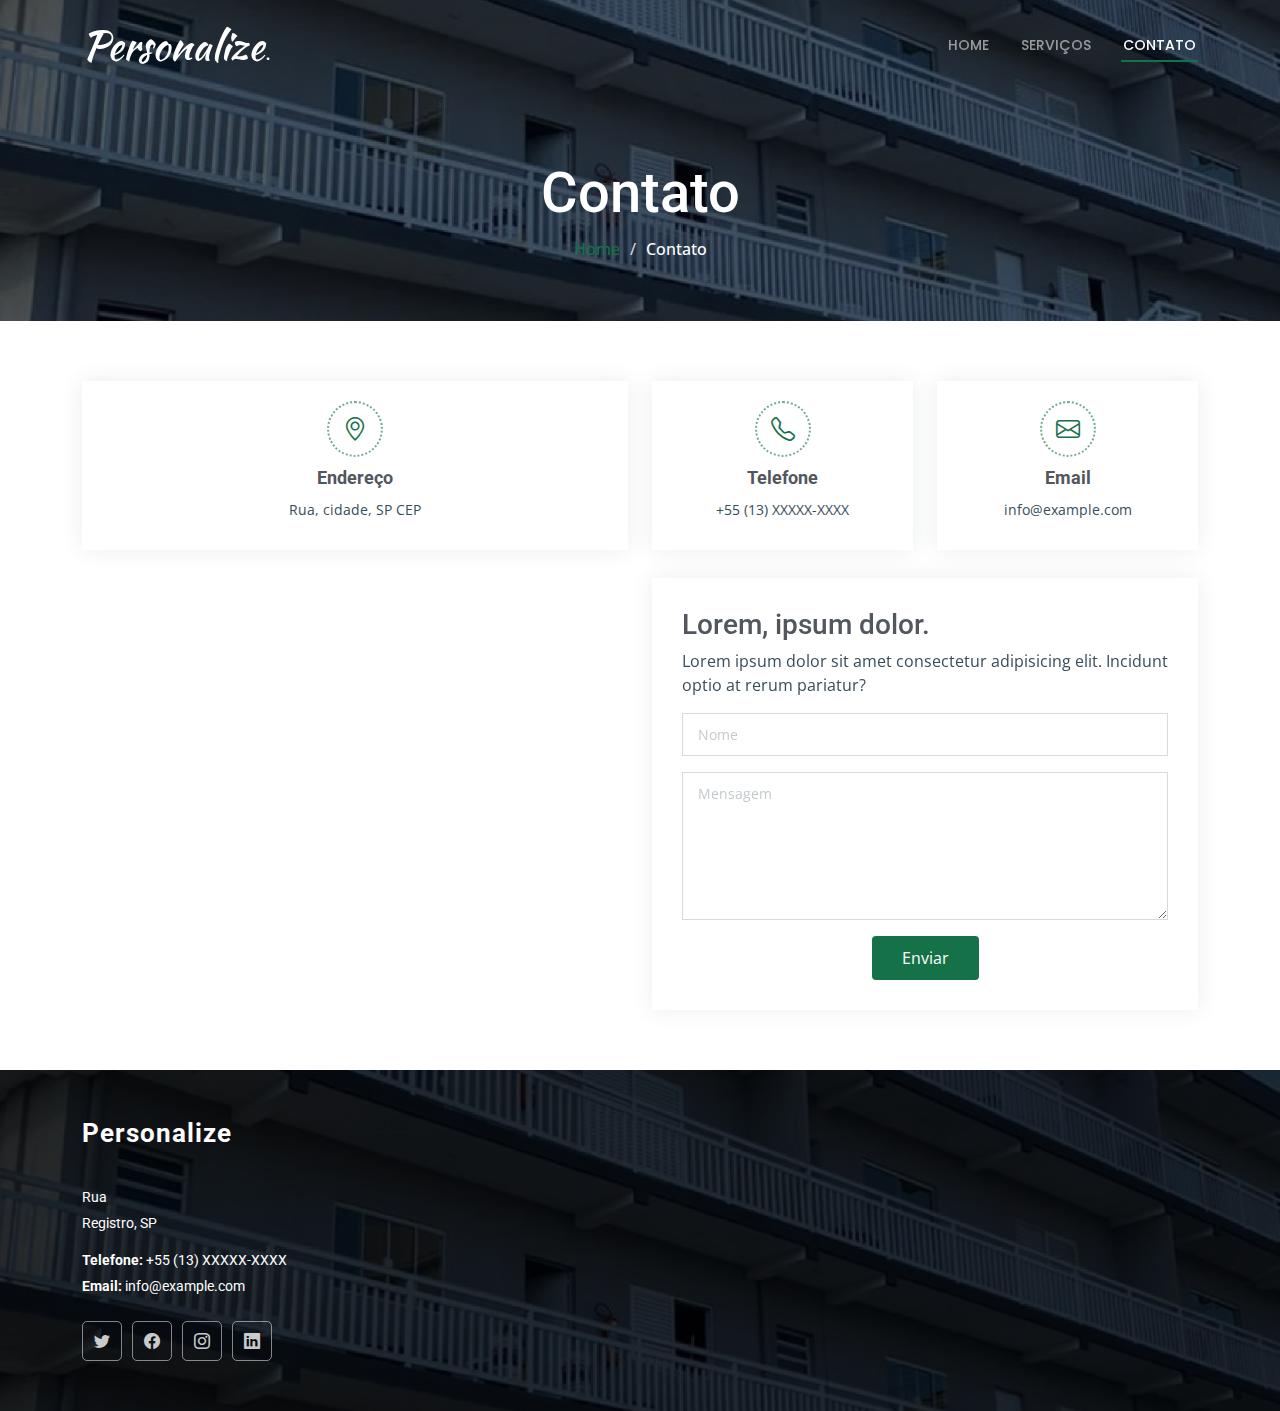
<file: contact.html>
<!DOCTYPE html>
<html lang="en">

<head>
  <meta charset="utf-8">
  <meta content="width=device-width, initial-scale=1.0" name="viewport">
  <title>Contact - UpConstruction Bootstrap Template</title>
  <meta content="" name="description">
  <meta content="" name="keywords">

  <!-- Favicons -->
  <link href="assets/img/favicon.png" rel="icon">
  <link href="assets/img/apple-touch-icon.png" rel="apple-touch-icon">

  <!-- Fonts -->
  <link href="https://fonts.googleapis.com" rel="preconnect">
  <link href="https://fonts.gstatic.com" rel="preconnect" crossorigin>
  <link href="https://fonts.googleapis.com/css2?family=Roboto:ital,wght@0,100;0,300;0,400;0,500;0,700;0,900;1,100;1,300;1,400;1,500;1,700;1,900&family=Open+Sans:ital,wght@0,300;0,400;0,500;0,600;0,700;0,800;1,300;1,400;1,500;1,600;1,700;1,800&family=Poppins:ital,wght@0,100;0,200;0,300;0,400;0,500;0,600;0,700;0,800;0,900;1,100;1,200;1,300;1,400;1,500;1,600;1,700;1,800&display=swap" rel="stylesheet">

  <!-- Vendor CSS Files -->
  <link href="assets/vendor/bootstrap/css/bootstrap.min.css" rel="stylesheet">
  <link href="assets/vendor/bootstrap-icons/bootstrap-icons.css" rel="stylesheet">
  <link href="assets/vendor/aos/aos.css" rel="stylesheet">
  <link href="assets/vendor/fontawesome-free/css/all.min.css" rel="stylesheet">
  <link href="assets/vendor/glightbox/css/glightbox.min.css" rel="stylesheet">
  <link href="assets/vendor/swiper/swiper-bundle.min.css" rel="stylesheet">

  <!-- Main CSS File -->
  <link href="assets/css/main.css" rel="stylesheet">

  <!-- =======================================================
  * Template Name: UpConstruction
  * Template URL: https://bootstrapmade.com/upconstruction-bootstrap-construction-website-template/
  * Updated: May 10 2024 with Bootstrap v5.3.3
  * Author: BootstrapMade.com
  * License: https://bootstrapmade.com/license/
  ======================================================== -->
</head>

<body class="contact-page">

  <header id="header" class="header d-flex align-items-center fixed-top">
    <div class="container-fluid container-xl position-relative d-flex align-items-center justify-content-between">

      <a href="index.html" class="logo d-flex align-items-center">
        
        <h1 class="sitename" style="font-family: 'Kaushan Script', cursive;font-weight: 400;
        font-style: normal;font-size: 40px;">Personalize<span>.</span></h1> 
      </a>

      <nav id="navmenu" class="navmenu">
        <ul>
          <li><a href="index.html" >Home</a></li>
          <li><a href="projects.html">Serviços</a></li>
         
          <li><a href="contact.html" class="active">Contato</a></li>
        </ul>
        <i class="mobile-nav-toggle d-xl-none bi bi-list"></i>
      </nav>

    </div>
  </header>

  <main class="main">

    <!-- Page Title -->
    <div class="page-title" data-aos="fade" style="background-image: url(assets/img/ft1.png);">
      <div class="container position-relative">
        <h1>Contato</h1>
        <nav class="breadcrumbs">
          <ol>
            <li><a href="index.html">Home</a></li>
            <li class="current">Contato</li>
          </ol>
        </nav>
      </div>
    </div><!-- End Page Title -->

    <!-- Contact Section -->
    <section id="contact" class="contact section">

      <div class="container" data-aos="fade-up" data-aos-delay="100">

        <div class="row gy-4">

          <div class="col-lg-6">
            <div class="info-item d-flex flex-column justify-content-center align-items-center" data-aos="fade-up" data-aos-delay="200">
              <i class="bi bi-geo-alt"></i>
              <h3>Endereço</h3>
              <p> Rua, cidade, SP CEP</p>
            </div>
          </div><!-- End Info Item -->

          <div class="col-lg-3 col-md-6">
            <div class="info-item d-flex flex-column justify-content-center align-items-center" data-aos="fade-up" data-aos-delay="300">
              <i class="bi bi-telephone"></i>
              <h3>Telefone</h3>
              <p>+55 (13) XXXXX-XXXX</p>
            </div>
          </div><!-- End Info Item -->

          <div class="col-lg-3 col-md-6">
            <div class="info-item d-flex flex-column justify-content-center align-items-center" data-aos="fade-up" data-aos-delay="400">
              <i class="bi bi-envelope"></i>
              <h3>Email</h3>
              <p>info@example.com</p>
            </div>
          </div><!-- End Info Item -->

        </div>

        <div class="row gy-4 mt-1">
          <div class="col-lg-6" data-aos="fade-up" data-aos-delay="300">
            <iframe src="https://www.google.com/maps/embed?pb=!1m14!1m8!1m3!1d48389.78314118045!2d-74.006138!3d40.710059!3m2!1i1024!2i768!4f13.1!3m3!1m2!1s0x89c25a22a3bda30d%3A0xb89d1fe6bc499443!2sDowntown%20Conference%20Center!5e0!3m2!1sen!2sus!4v1676961268712!5m2!1sen!2sus" frameborder="0" style="border:0; width: 100%; height: 400px;" allowfullscreen="" loading="lazy" referrerpolicy="no-referrer-when-downgrade"></iframe>
          </div><!-- End Google Maps -->

          <div class="col-lg-6">
            <form id="contact-form" action=""  class="php-email-form">
              <h3>Lorem, ipsum dolor.</h3>
              <p>Lorem ipsum dolor sit amet consectetur adipisicing elit. Incidunt optio at rerum pariatur?</p>
              <div class="row gy-3">
                <div class="col-md-12">
                  <input type="text" name="name" id="name" class="form-control" placeholder="Nome" required>
                </div>
          
                <div class="col-md-12">
                  <textarea class="form-control" name="message" id="message" rows="6" placeholder="Mensagem" required></textarea>
                </div>
          
                <div class="col-md-12 text-center">
                  <button type="submit" onclick="sendMessage()">Enviar</button>
                </div>
              </div>
            </form>
          
            <script>
              function sendMessage() {
                var name = document.getElementById("name").value;
                var message = document.getElementById("message").value;
                var encodedMessage = encodeURIComponent("Nome: " + name + "\nMensagem: " + message);
                var whatsappLink = "https://api.whatsapp.com/send?phone=13981109635&text=" + encodedMessage;
                window.location.href = whatsappLink;
              }
            </script>
          
          </div><!-- End Contact Form -->

        </div>

      </div>

    </section><!-- /Contact Section -->

  </main>

  <footer id="footer" class="footer">

    <div class="container footer-top">
      <div class="row gy-4">
        <div class="col-lg-4 col-md-6 footer-about">
          <a href="index.html" class="logo d-flex align-items-center">
            <span class="sitename">Personalize</span>
          </a>
          <div class="footer-contact pt-3">
            <p>Rua</p>
            <p>Registro, SP </p>
            <p class="mt-3"><strong>Telefone:</strong> <span>+55 (13) XXXXX-XXXX</span></p>
            <p><strong>Email:</strong> <span>info@example.com</span></p>
          </div>
          <div class="social-links d-flex mt-4">
            <a href=""><i class="bi bi-twitter"></i></a>
            <a href=""><i class="bi bi-facebook"></i></a>
            <a href=""><i class="bi bi-instagram"></i></a>
            <a href=""><i class="bi bi-linkedin"></i></a>
          </div>
        </div>
      </div>
    </div>

  </footer>

  <!-- Scroll Top -->
  <a href="#" id="scroll-top" class="scroll-top d-flex align-items-center justify-content-center"><i class="bi bi-arrow-up-short"></i></a>

  <!-- Preloader -->
  <div id="preloader"></div>

  <!-- Vendor JS Files -->
  <script src="assets/vendor/bootstrap/js/bootstrap.bundle.min.js"></script>
  <script src="assets/vendor/php-email-form/validate.js"></script>
  <script src="assets/vendor/aos/aos.js"></script>
  <script src="assets/vendor/glightbox/js/glightbox.min.js"></script>
  <script src="assets/vendor/imagesloaded/imagesloaded.pkgd.min.js"></script>
  <script src="assets/vendor/isotope-layout/isotope.pkgd.min.js"></script>
  <script src="assets/vendor/swiper/swiper-bundle.min.js"></script>
  <script src="assets/vendor/purecounter/purecounter_vanilla.js"></script>

  <!-- Main JS File -->
  <script src="assets/js/main.js"></script>

</body>

</html>
</file>
<file: assets/css/main.css>
@import url('https://fonts.googleapis.com/css2?family=Kaushan+Script&display=swap');
:root {
  --default-font: "Open Sans", system-ui, -apple-system, "Segoe UI", Roboto, "Helvetica Neue", Arial, "Noto Sans", "Liberation Sans", sans-serif, "Apple Color Emoji", "Segoe UI Emoji", "Segoe UI Symbol", "Noto Color Emoji";
  --heading-font: "Roboto", sans-serif;
  --nav-font: "Poppins", sans-serif;
}

/* Global Colors */
:root {
  /* Background Color - This color is applied to the background of the entire website as well as individual sections. */
  --background-color: #ffffff;

  /* Default Color - This is the default color used for the majority of the text content. */
  --default-color: #364d59;

  /* Heading Color - This color is used for titles, headings and secondary elements. */
  --heading-color: #52565e;

  /* Accent Color - This is the main accent color that represents your brand on the website. It's used for buttons, links, and other elements that need to stand out. */
  --accent-color: #157148;

  /* Contrast Color - This is a color used for text when the background color is one of the heading, accent, or default colors. Its purpose is to ensure proper contrast and readability when placed over these more dominant colors. */
  --contrast-color: #ffffff;
}

/* Nav Menu Colors */
:root {
  /* Nav Color - This is the default color of the main navmenu links. */
  --nav-color: rgba(255, 255, 255, 0.55);

  /* Nav Hover Color - This color is applied to main navmenu links when they are hovered over. */
  --nav-hover-color: #ffffff;

  /* Nav Dropdown Background Color - This color is used as the background for dropdown boxes that appear when hovering over primary navigation items. */
  --nav-dropdown-background-color: #ffffff;

  /* Nav Dropdown Color - This color is used for navigation links of the dropdown items in the navigation menu. */
  --nav-dropdown-color: #212529;

  /* Nav Dropdown Hover Color - Similar to --nav-hover-color, this color is applied to dropdown navigation links when they are hovered over. */
  --nav-dropdown-hover-color: #157148;
}

/* Smooth scroll */
:root {
  scroll-behavior: smooth;
}

/*--------------------------------------------------------------
# General
--------------------------------------------------------------*/
body {
  color: var(--default-color);
  background-color: var(--background-color);
  font-family: var(--default-font);
}

a {
  color: var(--accent-color);
  text-decoration: none;
  transition: 0.3s;
}

a:hover {
  color: color-mix(in srgb, var(--accent-color), transparent 25%);
  text-decoration: none;
}

h1,
h2,
h3,
h4,
h5,
h6 {
  color: var(--heading-color);
  font-family: var(--heading-font);
}

/*--------------------------------------------------------------
# Global Header
--------------------------------------------------------------*/
.header {
  --background-color: rgba(255, 255, 255, 0);
  --default-color: #ffffff;
  --heading-color: #ffffff;
  color: var(--default-color);
  background-color: var(--background-color);
  padding: 20px 0;
  transition: all 0.5s;
  z-index: 997;
}

.header .logo img {
  max-height: 32px;
  margin-right: 8px;
}

.header .logo h1 {
  font-size: 24px;
  margin: 0;
  font-weight: 700;
  color: var(--heading-color);
}

.header .logo .sitename span {
  font-size: 24px;
  padding-left: 1px;
  font-family: var(--heading-font);
  color: var(--color-primary);
}

.scrolled .header {
  box-shadow: 0px 0 18px rgba(0, 0, 0, 0.1);
}

/* Global Header on Scroll
------------------------------*/
.scrolled .header {
  --background-color: rgba(255, 255, 255, 0.95);
  --heading-color: #3c3c3c;
  --nav-color: #3c3c3c;
  --nav-hover-color: #3c3c3c;
}

/*--------------------------------------------------------------
# Navigation Menu
--------------------------------------------------------------*/
/* Desktop Navigation */
@media (min-width: 1200px) {
  .navmenu {
    padding: 0;
  }

  .navmenu ul {
    margin: 0;
    padding: 0;
    display: flex;
    list-style: none;
    align-items: center;
  }

  .navmenu li {
    position: relative;
  }

  .navmenu>ul>li {
    white-space: nowrap;
    padding: 15px 14px;
  }

  .navmenu>ul>li:last-child {
    padding-right: 0;
  }

  .navmenu a,
  .navmenu a:focus {
    color: var(--nav-color);
    font-size: 14px;
    padding: 0 2px;
    font-family: var(--nav-font);
    font-weight: 500;
    display: flex;
    align-items: center;
    justify-content: space-between;
    white-space: nowrap;
    transition: 0.3s;
    position: relative;
    text-transform: uppercase;
  }

  .navmenu a i,
  .navmenu a:focus i {
    font-size: 12px;
    line-height: 0;
    margin-left: 5px;
    transition: 0.3s;
  }

  .navmenu>ul>li>a:before {
    content: "";
    position: absolute;
    height: 2px;
    bottom: -6px;
    left: 0;
    background-color: var(--accent-color);
    visibility: hidden;
    width: 0px;
    transition: all 0.3s ease-in-out 0s;
  }

  .navmenu a:hover:before,
  .navmenu li:hover>a:before,
  .navmenu .active:before {
    visibility: visible;
    width: 100%;
  }

  .navmenu li:hover>a,
  .navmenu .active,
  .navmenu .active:focus {
    color: var(--nav-hover-color);
  }

  .navmenu .dropdown ul {
    margin: 0;
    padding: 10px 0;
    background: var(--nav-dropdown-background-color);
    display: block;
    position: absolute;
    visibility: hidden;
    left: 14px;
    top: 130%;
    opacity: 0;
    transition: 0.3s;
    border-radius: 4px;
    z-index: 99;
    box-shadow: 0px 0px 30px rgba(0, 0, 0, 0.1);
  }

  .navmenu .dropdown ul li {
    min-width: 200px;
  }

  .navmenu .dropdown ul a {
    padding: 10px 20px;
    font-size: 15px;
    text-transform: none;
    font-weight: 400;
    color: var(--nav-dropdown-color);
  }

  .navmenu .dropdown ul a i {
    font-size: 12px;
  }

  .navmenu .dropdown ul a:hover,
  .navmenu .dropdown ul .active:hover,
  .navmenu .dropdown ul li:hover>a {
    color: var(--nav-dropdown-hover-color);
  }

  .navmenu .dropdown:hover>ul {
    opacity: 1;
    top: 100%;
    visibility: visible;
  }

  .navmenu .dropdown .dropdown ul {
    top: 0;
    left: -90%;
    visibility: hidden;
  }

  .navmenu .dropdown .dropdown:hover>ul {
    opacity: 1;
    top: 0;
    left: -100%;
    visibility: visible;
  }
}

/* Mobile Navigation */
@media (max-width: 1199px) {
  .mobile-nav-toggle {
    color: var(--nav-color);
    font-size: 28px;
    line-height: 0;
    margin-right: 10px;
    cursor: pointer;
    transition: color 0.3s;
  }

  .navmenu {
    padding: 0;
    z-index: 9997;
  }

  .navmenu ul {
    display: none;
    position: absolute;
    inset: 60px 20px 20px 20px;
    padding: 10px 0;
    margin: 0;
    border-radius: 6px;
    background-color: var(--nav-dropdown-background-color);
    border: 1px solid color-mix(in srgb, var(--default-color), transparent 90%);
    box-shadow: none;
    overflow-y: auto;
    transition: 0.3s;
    z-index: 9998;
  }

  .navmenu a,
  .navmenu a:focus {
    color: var(--nav-dropdown-color);
    padding: 10px 20px;
    font-family: var(--nav-font);
    font-size: 17px;
    font-weight: 500;
    display: flex;
    align-items: center;
    justify-content: space-between;
    white-space: nowrap;
    transition: 0.3s;
  }

  .navmenu a i,
  .navmenu a:focus i {
    font-size: 12px;
    line-height: 0;
    margin-left: 5px;
    width: 30px;
    height: 30px;
    display: flex;
    align-items: center;
    justify-content: center;
    border-radius: 50%;
    transition: 0.3s;
    background-color: color-mix(in srgb, var(--accent-color), transparent 90%);
  }

  .navmenu a i:hover,
  .navmenu a:focus i:hover {
    background-color: var(--accent-color);
    color: var(--contrast-color);
  }

  .navmenu a:hover,
  .navmenu .active,
  .navmenu .active:focus {
    color: var(--nav-dropdown-hover-color);
  }

  .navmenu .active i,
  .navmenu .active:focus i {
    background-color: var(--accent-color);
    color: var(--contrast-color);
    transform: rotate(180deg);
  }

  .navmenu .dropdown ul {
    position: static;
    display: none;
    z-index: 99;
    padding: 10px 0;
    margin: 10px 20px;
    background-color: var(--nav-dropdown-background-color);
    transition: all 0.5s ease-in-out;
  }

  .navmenu .dropdown ul ul {
    background-color: rgba(33, 37, 41, 0.1);
  }

  .navmenu .dropdown>.dropdown-active {
    display: block;
    background-color: rgba(33, 37, 41, 0.03);
  }

  .mobile-nav-active {
    overflow: hidden;
  }

  .mobile-nav-active .mobile-nav-toggle {
    color: #fff;
    position: absolute;
    font-size: 32px;
    top: 15px;
    right: 15px;
    margin-right: 0;
    z-index: 9999;
  }

  .mobile-nav-active .navmenu {
    position: fixed;
    overflow: hidden;
    inset: 0;
    background: rgba(33, 37, 41, 0.8);
    transition: 0.3s;
  }

  .mobile-nav-active .navmenu>ul {
    display: block;
  }
}

/*--------------------------------------------------------------
# Global Footer
--------------------------------------------------------------*/
.footer {
  --background-color: #000000;
  --heading-color: var(--contrast-color);
  --default-color: var(--contrast-color);
  color: var(--default-color);
  background-color: var(--background-color);
  background: url("../img/ft1.png") top center no-repeat;
  background-size: cover;
  font-size: 14px;
  padding-bottom: 50px;
  position: relative;
}

.footer .container {
  position: relative;
}

.footer:before {
  content: "";
  background: color-mix(in srgb, var(--background-color), transparent 20%);
  position: absolute;
  inset: 0;
}

.footer .footer-top {
  padding-top: 50px;
}

.footer .footer-about .logo {
  line-height: 1;
  margin-bottom: 25px;
}

.footer .footer-about .logo img {
  max-height: 40px;
  margin-right: 6px;
}

.footer .footer-about .logo span {
  color: var(--heading-color);
  font-family: var(--heading-font);
  font-size: 26px;
  font-weight: 700;
  letter-spacing: 1px;
}

.footer .footer-about p {
  font-size: 14px;
  font-family: var(--heading-font);
}

.footer .social-links a {
  display: flex;
  align-items: center;
  justify-content: center;
  width: 40px;
  height: 40px;
  border-radius: 5px;
  border: 1px solid color-mix(in srgb, var(--default-color), transparent 50%);
  font-size: 16px;
  color: color-mix(in srgb, var(--default-color), transparent 20%);
  margin-right: 10px;
  transition: 0.3s;
}

.footer .social-links a:hover {
  color: var(--accent-color);
  border-color: var(--accent-color);
}

.footer h4 {
  font-size: 16px;
  font-weight: bold;
  position: relative;
  padding-bottom: 12px;
}

.footer .footer-links {
  margin-bottom: 30px;
}

.footer .footer-links ul {
  list-style: none;
  padding: 0;
  margin: 0;
}

.footer .footer-links ul i {
  padding-right: 2px;
  font-size: 12px;
  line-height: 0;
}

.footer .footer-links ul li {
  padding: 10px 0;
  display: flex;
  align-items: center;
}

.footer .footer-links ul li:first-child {
  padding-top: 0;
}

.footer .footer-links ul a {
  color: color-mix(in srgb, var(--default-color), transparent 30%);
  display: inline-block;
  line-height: 1;
}

.footer .footer-links ul a:hover {
  color: var(--accent-color);
}

.footer .footer-contact p {
  margin-bottom: 5px;
}

.footer .copyright {
  padding-top: 25px;
  padding-bottom: 25px;
  border-top: 1px solid color-mix(in srgb, var(--default-color), transparent 90%);
}

.footer .copyright p {
  margin-bottom: 0;
}

.footer .credits {
  margin-top: 8px;
  font-size: 13px;
}

/*--------------------------------------------------------------
# Preloader
--------------------------------------------------------------*/
#preloader {
  position: fixed;
  inset: 0;
  z-index: 999999;
  overflow: hidden;
  background: var(--background-color);
  transition: all 0.6s ease-out;
}

#preloader:before {
  content: "";
  position: fixed;
  top: calc(50% - 30px);
  left: calc(50% - 30px);
  border: 6px solid #ffffff;
  border-color: var(--accent-color) transparent var(--accent-color) transparent;
  border-radius: 50%;
  width: 60px;
  height: 60px;
  animation: animate-preloader 1.5s linear infinite;
}

@keyframes animate-preloader {
  0% {
    transform: rotate(0deg);
  }

  100% {
    transform: rotate(360deg);
  }
}

/*--------------------------------------------------------------
# Scroll Top Button
--------------------------------------------------------------*/
.scroll-top {
  position: fixed;
  visibility: hidden;
  opacity: 0;
  right: 15px;
  bottom: 15px;
  z-index: 99999;
  background-color: var(--accent-color);
  width: 40px;
  height: 40px;
  border-radius: 4px;
  transition: all 0.4s;
}

.scroll-top i {
  font-size: 24px;
  color: var(--default-color);
  line-height: 0;
}

.scroll-top:hover {
  background-color: color-mix(in srgb, var(--accent-color), transparent 20%);
  color: var(--contrast-color);
}

.scroll-top.active {
  visibility: visible;
  opacity: 1;
}

/*--------------------------------------------------------------
# Disable aos animation delay on mobile devices
--------------------------------------------------------------*/
@media screen and (max-width: 768px) {
  [data-aos-delay] {
    transition-delay: 0 !important;
  }
}

/*--------------------------------------------------------------
# Global Page Titles & Breadcrumbs
--------------------------------------------------------------*/
.page-title {
  --background-color: #000000;
  --heading-color: var(--contrast-color);
  --default-color: var(--contrast-color);
  color: var(--default-color);
  background-color: var(--background-color);
  background-size: cover;
  background-position: center;
  background-repeat: no-repeat;
  padding: 160px 0 60px 0;
  text-align: center;
  position: relative;
}

.page-title:before {
  content: "";
  background-color: color-mix(in srgb, var(--background-color), transparent 40%);
  position: absolute;
  inset: 0;
}

.page-title h1 {
  font-size: 56px;
  font-weight: 500;
  margin-bottom: 10px;
}

.page-title .breadcrumbs ol {
  display: flex;
  flex-wrap: wrap;
  list-style: none;
  justify-content: center;
  padding: 0;
  margin: 0;
  font-size: 16px;
  font-weight: 500;
}

.page-title .breadcrumbs ol li+li {
  padding-left: 10px;
}

.page-title .breadcrumbs ol li+li::before {
  content: "/";
  display: inline-block;
  padding-right: 10px;
  color: color-mix(in srgb, var(--default-color), transparent 20%);
}

/*--------------------------------------------------------------
# Global Sections
--------------------------------------------------------------*/
section,
.section {
  color: var(--default-color);
  background-color: var(--background-color);
  padding: 60px 0;
  scroll-margin-top: 92px;
  overflow: clip;
}

@media (max-width: 1199px) {

  section,
  .section {
    scroll-margin-top: 76px;
  }
}

/*--------------------------------------------------------------
# Global Section Titles
--------------------------------------------------------------*/
.section-title {
  text-align: center;
  padding-bottom: 60px;
  position: relative;
}

.section-title h2 {
  font-size: 32px;
  font-weight: 700;
  position: relative;
}

.section-title h2:before,
.section-title h2:after {
  content: "";
  width: 50px;
  height: 2px;
  background: var(--accent-color);
  display: inline-block;
}

.section-title h2:before {
  margin: 0 15px 10px 0;
}

.section-title h2:after {
  margin: 0 0 10px 15px;
}

.section-title p {
  margin-bottom: 0;
}

/*--------------------------------------------------------------
# Hero Section
--------------------------------------------------------------*/
.hero {
  --default-color: #ffffff;
  --background-color: #000000;
  --heading-color: #ffffff;
  width: 100%;
  min-height: 100vh;
  position: relative;
  padding: 0;
  display: flex;
  align-items: center;
  justify-content: center;
  overflow: hidden;
}

.hero .info {
  position: relative;
  inset: 0;
  z-index: 3;
  padding: 140px 0 60px 0;
}

@media (max-width: 768px),
(max-height: 480px) {
  .hero .info {
    padding: 100px 50px 60px 50px;
  }
}

.hero .info h2 {
  margin-bottom: 30px;
  padding-bottom: 30px;
  font-size: 56px;
  font-weight: 700;
  position: relative;
}

.hero .info h2:after {
  content: "";
  position: absolute;
  display: block;
  width: 80px;
  height: 4px;
  background: var(--accent-color);
  left: 0;
  right: 0;
  bottom: 0;
  margin: auto;
}

@media (max-width: 768px) {
  .hero .info h2 {
    font-size: 36px;
  }
}

.hero .info p {
  color: color-mix(in srgb, var(--default-color), transparent 20%);
  font-size: 18px;
}

.hero .info .btn-get-started {
  color: var(--contrast-color);
  font-family: var(--heading-font);
  font-weight: 500;
  font-size: 16px;
  letter-spacing: 1px;
  display: inline-block;
  padding: 12px 40px;
  border-radius: 50px;
  transition: 0.5s;
  margin: 10px;
  border: 2px solid var(--accent-color);
}

.hero .info .btn-get-started:hover {
  background: var(--accent-color);
}

.hero .carousel {
  inset: 0;
  position: absolute;
  overflow: hidden;
}

.hero .carousel-item {
  position: absolute;
  inset: 0;
  background-size: cover;
  background-position: center;
  background-repeat: no-repeat;
  overflow: hidden;
  transition-duration: 0.4s;
}

.hero .carousel-item img {
  position: absolute;
  inset: 0;
  display: block;
  width: 100%;
  height: 100%;
  object-fit: cover;
  z-index: 1;
}

.hero .carousel-item::before {
  content: "";
  background-color: color-mix(in srgb, var(--background-color), transparent 30%);
  position: absolute;
  inset: 0;
  z-index: 2;
}

.hero .carousel-control-prev {
  justify-content: start;
}

@media (min-width: 640px) {
  .hero .carousel-control-prev {
    padding-left: 15px;
  }
}

.hero .carousel-control-next {
  justify-content: end;
}

@media (min-width: 640px) {
  .hero .carousel-control-next {
    padding-right: 15px;
  }
}

.hero .carousel-control-next-icon,
.hero .carousel-control-prev-icon {
  background: none;
  font-size: 26px;
  line-height: 0;
  background: color-mix(in srgb, var(--default-color), transparent 80%);
  color: color-mix(in srgb, var(--default-color), transparent 40%);
  border-radius: 50px;
  width: 54px;
  height: 54px;
  display: flex;
  align-items: center;
  justify-content: center;
}

.hero .carousel-control-prev,
.hero .carousel-control-next {
  z-index: 3;
  transition: 0.3s;
}

.hero .carousel-control-prev:focus,
.hero .carousel-control-next:focus {
  opacity: 0.5;
}

.hero .carousel-control-prev:hover,
.hero .carousel-control-next:hover {
  opacity: 0.9;
}

/*--------------------------------------------------------------
# Get Started Section
--------------------------------------------------------------*/
.get-started .content {
  padding: 30px 0;
}

.get-started .content h3 {
  font-size: 36px;
  font-weight: 600;
  margin-bottom: 25px;
  padding-bottom: 25px;
  position: relative;
}

.get-started .content h3:after {
  content: "";
  position: absolute;
  display: block;
  width: 60px;
  height: 4px;
  background: var(--accent-color);
  left: 0;
  bottom: 0;
}

.get-started .content p {
  font-size: 14px;
}

.get-started .php-email-form {
  background: color-mix(in srgb, var(--default-color), transparent 97%);
  padding: 30px;
  height: 100%;
}

@media (max-width: 575px) {
  .get-started .php-email-form {
    padding: 20px;
  }
}

.get-started .php-email-form h3 {
  font-size: 14px;
  font-weight: 700;
  text-transform: uppercase;
  letter-spacing: 1px;
}

.get-started .php-email-form p {
  font-size: 14px;
  margin-bottom: 20px;
}

.get-started .php-email-form .error-message {
  display: none;
  background: #df1529;
  color: #ffffff;
  text-align: left;
  padding: 15px;
  margin-bottom: 24px;
  font-weight: 600;
}

.get-started .php-email-form .sent-message {
  display: none;
  color: #ffffff;
  background: #059652;
  text-align: center;
  padding: 15px;
  margin-bottom: 24px;
  font-weight: 600;
}

.get-started .php-email-form .loading {
  display: none;
  background: var(--background-color);
  text-align: center;
  padding: 15px;
  margin-bottom: 24px;
}

.get-started .php-email-form .loading:before {
  content: "";
  display: inline-block;
  border-radius: 50%;
  width: 24px;
  height: 24px;
  margin: 0 10px -6px 0;
  border: 3px solid var(--accent-color);
  border-top-color: var(--background-color);
  animation: animate-loading 1s linear infinite;
}

.get-started .php-email-form input[type=text],
.get-started .php-email-form input[type=email],
.get-started .php-email-form textarea {
  font-size: 14px;
  padding: 10px 15px;
  box-shadow: none;
  border-radius: 0;
  color: var(--default-color);
  background-color: color-mix(in srgb, var(--background-color), transparent 20%);
  border-color: color-mix(in srgb, var(--default-color), transparent 80%);
}

.get-started .php-email-form input[type=text]:focus,
.get-started .php-email-form input[type=email]:focus,
.get-started .php-email-form textarea:focus {
  border-color: var(--accent-color);
}

.get-started .php-email-form input[type=text]::placeholder,
.get-started .php-email-form input[type=email]::placeholder,
.get-started .php-email-form textarea::placeholder {
  color: color-mix(in srgb, var(--default-color), transparent 70%);
}

.get-started .php-email-form button[type=submit] {
  color: var(--contrast-color);
  background: var(--accent-color);
  border: 0;
  padding: 10px 30px;
  transition: 0.4s;
  border-radius: 4px;
}

.get-started .php-email-form button[type=submit]:hover {
  background: color-mix(in srgb, var(--accent-color), transparent 20%);
}

@keyframes animate-loading {
  0% {
    transform: rotate(0deg);
  }

  100% {
    transform: rotate(360deg);
  }
}

/*--------------------------------------------------------------
# Constructions Section
--------------------------------------------------------------*/
.constructions .card-item {
  border: 1px solid color-mix(in srgb, var(--default-color), transparent 85%);
  position: relative;
  border-radius: 0;
}

.constructions .card-item .card-bg {
  min-height: 300px;
  position: relative;
}

.constructions .card-item .card-bg img {
  position: absolute;
  inset: 0;
  display: block;
  width: 100%;
  height: 100%;
  object-fit: cover;
  object-position: center;
  z-index: 1;
}

.constructions .card-item .card-body {
  padding: 30px;
}

.constructions .card-item h4 {
  font-weight: 700;
  font-size: 20px;
  margin-bottom: 15px;
}

.constructions .card-item p {
  color: color-mix(in srgb, var(--default-color), transparent 40%);
  margin: 0;
}

/*--------------------------------------------------------------
# Services Section
--------------------------------------------------------------*/
.services {
  background-color: color-mix(in srgb, var(--default-color), transparent 95%);
}

.services .service-item {
  padding: 40px;
  box-shadow: 0px 0 30px color-mix(in srgb, var(--default-color), transparent 90%);
  background-color: var(--contrast-color);
  height: 100%;
}

.services .service-item .icon {
  width: 48px;
  height: 48px;
  position: relative;
  margin-bottom: 50px;
}

.services .service-item .icon i {
  color: var(--heading-color);
  font-size: 56px;
  transition: ease-in-out 0.3s;
  z-index: 2;
  position: relative;
}

.services .service-item .icon:before {
  position: absolute;
  content: "";
  height: 100%;
  width: 100%;
  background: color-mix(in srgb, var(--heading-color), transparent 95%);
  border-radius: 50px;
  z-index: 1;
  top: 10px;
  right: -20px;
  transition: 0.3s;
}

.services .service-item h3 {
  color: color-mix(in srgb, var(--heading-color), transparent 20%);
  font-weight: 700;
  margin: 0 0 20px 0;
  padding-bottom: 8px;
  font-size: 22px;
  position: relative;
  display: inline-block;
  border-bottom: 4px solid color-mix(in srgb, var(--heading-color), transparent 90%);
  transition: 0.3s;
}

.services .service-item p {
  line-height: 24px;
  font-size: 14px;
  margin-bottom: 0;
}

.services .service-item .readmore {
  margin-top: 15px;
  display: inline-block;
  color: color-mix(in srgb, var(--default-color), transparent 30%);
}

.services .service-item:hover .icon i {
  color: var(--heading-color);
}

.services .service-item:hover .icon:before {
  background: var(--accent-color);
}

.services .service-item:hover h3 {
  border-color: var(--accent-color);
  color: var(--heading-color);
}

.services .service-item:hover .readmore {
  color: var(--accent-color);
}

/*--------------------------------------------------------------
# Alt Services Section
--------------------------------------------------------------*/
.alt-services .features-image {
  position: relative;
  min-height: 400px;
}

.alt-services .features-image img {
  position: absolute;
  inset: 0;
  display: block;
  width: 100%;
  height: 100%;
  object-fit: cover;
  z-index: 1;
}

.alt-services h3 {
  font-size: 28px;
  font-weight: 700;
  margin-bottom: 20px;
  padding-bottom: 20px;
  position: relative;
}

.alt-services h3:after {
  content: "";
  background: var(--accent-color);
  position: absolute;
  display: block;
  width: 50px;
  height: 3px;
  left: 0;
  bottom: 0;
}

.alt-services .icon-box {
  margin-top: 50px;
}

.alt-services .icon-box i {
  color: var(--accent-color);
  background-color: var(--contrast-color);
  display: flex;
  align-items: center;
  justify-content: center;
  margin-right: 25px;
  font-size: 28px;
  width: 56px;
  height: 56px;
  border-radius: 4px;
  line-height: 0;
  box-shadow: 0px 2px 30px color-mix(in srgb, var(--default-color), transparent 90%);
  transition: 0.3s;
}

.alt-services .icon-box:hover i {
  background-color: var(--accent-color);
  color: var(--contrast-color);
}

.alt-services .icon-box h4 {
  font-weight: 700;
  margin-bottom: 10px;
  font-size: 18px;
}

.alt-services .icon-box h4 a {
  color: var(--heading-color);
  transition: 0.3s;
}

.alt-services .icon-box h4 a:hover {
  color: var(--accent-color);
}

.alt-services .icon-box p {
  line-height: 24px;
  font-size: 14px;
  margin-bottom: 0;
}

/*--------------------------------------------------------------
# Features Section
--------------------------------------------------------------*/
.features .nav-tabs {
  border: 0;
}

.features .nav-link {
  color: var(--heading-color);
  padding: 15px 0;
  transition: 0.3s;
  border-radius: 0;
  display: flex;
  align-items: center;
  justify-content: center;
  cursor: pointer;
  height: 100%;
  border: 0;
  border-bottom: 4px solid color-mix(in srgb, var(--default-color), transparent 90%);
}

.features .nav-link i {
  padding-right: 15px;
  font-size: 48px;
}

.features .nav-link h4 {
  font-size: 18px;
  font-weight: 600;
  margin: 0;
}

@media (max-width: 575px) {
  .features .nav-link h4 {
    font-size: 16px;
  }
}

.features .nav-link:hover {
  color: var(--accent-color);
  border-color: color-mix(in srgb, var(--default-color), transparent 80%);
}

.features .nav-link.active {
  background-color: var(--background-color);
  color: var(--accent-color);
  border-color: var(--accent-color);
}

.features .tab-content {
  margin-top: 30px;
}

.features .tab-pane h3 {
  color: var(--heading-color);
  font-weight: 700;
  font-size: 32px;
  position: relative;
  margin-bottom: 20px;
  padding-bottom: 20px;
}

.features .tab-pane h3:after {
  content: "";
  position: absolute;
  display: block;
  width: 60px;
  height: 3px;
  background: var(--accent-color);
  left: 0;
  bottom: 0;
}

.features .tab-pane ul {
  list-style: none;
  padding: 0;
}

.features .tab-pane ul li {
  padding-top: 10px;
}

.features .tab-pane ul i {
  font-size: 20px;
  padding-right: 4px;
  color: var(--accent-color);
}

.features .tab-pane p:last-child {
  margin-bottom: 0;
}

/*--------------------------------------------------------------
# Projects Section
--------------------------------------------------------------*/
.projects .portfolio-filters {
  padding: 0;
  margin: 0 auto 20px auto;
  list-style: none;
  text-align: center;
}

.projects .portfolio-filters li {
  cursor: pointer;
  display: inline-block;
  padding: 0;
  font-size: 18px;
  font-weight: 500;
  margin: 0 10px;
  line-height: 1;
  margin-bottom: 5px;
  transition: all 0.3s ease-in-out;
}

.projects .portfolio-filters li:hover,
.projects .portfolio-filters li.filter-active {
  color: var(--accent-color);
}

.projects .portfolio-filters li:first-child {
  margin-left: 0;
}

.projects .portfolio-filters li:last-child {
  margin-right: 0;
}

@media (max-width: 575px) {
  .projects .portfolio-filters li {
    font-size: 14px;
    margin: 0 5px;
  }
}

.projects .portfolio-content {
  position: relative;
  overflow: hidden;
}

.projects .portfolio-content img {
  transition: 0.3s;
}

.projects .portfolio-content .portfolio-info {
  opacity: 0;
  position: absolute;
  inset: 0;
  z-index: 3;
  transition: all ease-in-out 0.3s;
  background: rgba(0, 0, 0, 0.6);
  padding: 15px;
}

.projects .portfolio-content .portfolio-info h4 {
  font-size: 14px;
  padding: 5px 10px;
  font-weight: 400;
  color: #ffffff;
  display: inline-block;
  background-color: var(--accent-color);
}

.projects .portfolio-content .portfolio-info p {
  position: absolute;
  bottom: 10px;
  text-align: center;
  display: inline-block;
  left: 0;
  right: 0;
  font-size: 16px;
  font-weight: 600;
  color: rgba(255, 255, 255, 0.8);
}

.projects .portfolio-content .portfolio-info .preview-link,
.projects .portfolio-content .portfolio-info .details-link {
  position: absolute;
  left: calc(50% - 40px);
  font-size: 26px;
  top: calc(50% - 14px);
  color: #fff;
  transition: 0.3s;
  line-height: 1.2;
}

.projects .portfolio-content .portfolio-info .preview-link:hover,
.projects .portfolio-content .portfolio-info .details-link:hover {
  color: var(--accent-color);
}

.projects .portfolio-content .portfolio-info .details-link {
  left: 50%;
  font-size: 34px;
  line-height: 0;
}

.projects .portfolio-content:hover .portfolio-info {
  opacity: 1;
}

.projects .portfolio-content:hover img {
  transform: scale(1.1);
}

/*--------------------------------------------------------------
# Testimonials Section
--------------------------------------------------------------*/
.testimonials .testimonial-wrap {
  padding-left: 50px;
}

.testimonials .testimonials-carousel,
.testimonials .testimonials-slider {
  overflow: hidden;
}

.testimonials .testimonial-item {
  box-shadow: 0px 2px 15px color-mix(in srgb, var(--default-color), transparent 90%);
  box-sizing: content-box;
  padding: 30px 30px 30px 60px;
  margin: 30px 15px;
  min-height: 200px;
  position: relative;
}

.testimonials .testimonial-item .testimonial-img {
  width: 90px;
  border-radius: 10px;
  border: 6px solid var(--background-color);
  position: absolute;
  left: -45px;
}

.testimonials .testimonial-item h3 {
  font-size: 18px;
  font-weight: bold;
  margin: 10px 0 5px 0;
}

.testimonials .testimonial-item h4 {
  color: color-mix(in srgb, var(--default-color), transparent 50%);
  font-size: 14px;
  margin: 0;
}

.testimonials .testimonial-item .stars {
  margin: 10px 0;
}

.testimonials .testimonial-item .stars i {
  color: #ffc107;
  margin: 0 1px;
}

.testimonials .testimonial-item .quote-icon-left,
.testimonials .testimonial-item .quote-icon-right {
  color: color-mix(in srgb, var(--accent-color), transparent 60%);
  font-size: 26px;
  line-height: 0;
}

.testimonials .testimonial-item .quote-icon-left {
  display: inline-block;
  left: -5px;
  position: relative;
}

.testimonials .testimonial-item .quote-icon-right {
  display: inline-block;
  right: -5px;
  position: relative;
  top: 10px;
  transform: scale(-1, -1);
}

.testimonials .testimonial-item p {
  font-style: italic;
  margin: 15px auto 15px auto;
}

.testimonials .swiper-wrapper {
  height: auto;
}

.testimonials .swiper-pagination {
  margin-top: 20px;
  position: relative;
}

.testimonials .swiper-pagination .swiper-pagination-bullet {
  width: 12px;
  height: 12px;
  background-color: var(--background-color);
  opacity: 1;
  border: 1px solid var(--accent-color);
}

.testimonials .swiper-pagination .swiper-pagination-bullet-active {
  background-color: var(--accent-color);
}

@media (max-width: 767px) {
  .testimonials .testimonial-wrap {
    padding-left: 0;
  }

  .testimonials .testimonials-carousel,
  .testimonials .testimonials-slider {
    overflow: hidden;
  }

  .testimonials .testimonial-item {
    padding: 30px;
    margin: 15px;
  }

  .testimonials .testimonial-item .testimonial-img {
    position: static;
    left: auto;
  }
}

/*--------------------------------------------------------------
# Recent Blog Posts Section
--------------------------------------------------------------*/
.recent-blog-posts .post-item {
  box-shadow: 0px 2px 20px color-mix(in srgb, var(--default-color), transparent 92%);
  transition: 0.3s;
}

.recent-blog-posts .post-item .post-img img {
  transition: 0.5s;
}

.recent-blog-posts .post-item .post-date {
  position: absolute;
  right: 0;
  bottom: 0;
  background-color: var(--accent-color);
  color: var(--contrast-color);
  text-transform: uppercase;
  font-size: 13px;
  padding: 6px 12px;
  font-weight: 500;
}

.recent-blog-posts .post-item .post-content {
  padding: 30px;
}

.recent-blog-posts .post-item .post-title {
  color: var(--heading-color);
  font-size: 20px;
  font-weight: 700;
  transition: 0.3s;
  margin-bottom: 15px;
}

.recent-blog-posts .post-item .meta i {
  font-size: 16px;
  color: var(--accent-color);
}

.recent-blog-posts .post-item .meta span {
  font-size: 15px;
  color: color-mix(in srgb, var(--default-color), transparent 50%);
}

.recent-blog-posts .post-item hr {
  color: color-mix(in srgb, var(--default-color), transparent 80%);
  margin: 20px 0;
}

.recent-blog-posts .post-item .readmore {
  display: flex;
  align-items: center;
  font-weight: 600;
  line-height: 1;
  transition: 0.3s;
  color: color-mix(in srgb, var(--default-color), transparent 40%);
}

.recent-blog-posts .post-item .readmore i {
  line-height: 0;
  margin-left: 6px;
  font-size: 16px;
}

.recent-blog-posts .post-item:hover .post-title,
.recent-blog-posts .post-item:hover .readmore {
  color: var(--accent-color);
}

.recent-blog-posts .post-item:hover .post-img img {
  transform: scale(1.1);
}

/*--------------------------------------------------------------
# About Section
--------------------------------------------------------------*/
.about .inner-title {
  font-size: 2.75rem;
  font-weight: 700;
  margin: 30px 0;
}

@media (min-width: 991px) {
  .about .inner-title {
    max-width: 65%;
    margin: 0 0 80px 0;
  }
}

.about .our-story {
  padding: 40px;
  background-color: color-mix(in srgb, var(--default-color), transparent 96%);
}

@media (min-width: 991px) {
  .about .our-story {
    padding-right: 35%;
  }
}

.about .our-story h4 {
  text-transform: uppercase;
  font-size: 1.1rem;
  color: color-mix(in srgb, var(--default-color), transparent 50%);
}

.about .our-story h3 {
  font-size: 2.25rem;
  font-weight: 700;
  color: color-mix(in srgb, var(--default-color), transparent 20%);
}

.about .our-story p:last-child {
  margin-bottom: 0;
}

.about ul {
  list-style: none;
  padding: 0;
  font-size: 15px;
}

.about ul li {
  padding: 5px 0;
  display: flex;
  align-items: center;
}

.about ul i {
  font-size: 1.25rem;
  margin-right: 0.5rem;
  line-height: 1.2;
  color: var(--accent-color);
}

.about .watch-video i {
  font-size: 2rem;
  transition: 0.3s;
  color: var(--accent-color);
}

.about .watch-video a {
  font-weight: 600;
  color: color-mix(in srgb, var(--default-color), transparent 20%);
  margin-left: 8px;
  transition: 0.3s;
}

.about .watch-video:hover a {
  color: var(--accent-color);
}

.about .about-img {
  min-height: 400px;
  position: relative;
}

@media (min-width: 992px) {
  .about .about-img {
    position: absolute;
    top: 0;
    right: 0;
    min-height: 600px;
  }
}

.about .about-img img {
  position: absolute;
  inset: 0;
  display: block;
  width: 100%;
  height: 100%;
  object-fit: cover;
  object-position: center;
  z-index: 1;
}

/*--------------------------------------------------------------
# Stats Counter Section
--------------------------------------------------------------*/
.stats-counter .stats-item {
  box-shadow: 0px 0 30px color-mix(in srgb, var(--default-color), transparent 92%);
  padding: 30px;
}

.stats-counter .stats-item i {
  color: var(--accent-color);
  font-size: 42px;
  line-height: 0;
  margin-right: 20px;
}

.stats-counter .stats-item span {
  color: var(--heading-color);
  font-size: 36px;
  display: block;
  font-weight: 600;
}

.stats-counter .stats-item p {
  padding: 0;
  margin: 0;
  font-family: var(--heading-font);
  font-size: 16px;
}

/*--------------------------------------------------------------
# Alt Services 2 Section
--------------------------------------------------------------*/
.alt-services-2 .features-image {
  position: relative;
  min-height: 400px;
}

.alt-services-2 .features-image img {
  position: absolute;
  inset: 0;
  display: block;
  width: 100%;
  height: 100%;
  object-fit: cover;
  z-index: 1;
}

.alt-services-2 h3 {
  font-size: 28px;
  font-weight: 700;
  margin-bottom: 20px;
}

.alt-services-2 .icon-box {
  margin-top: 30px;
}

.alt-services-2 .icon-box i {
  color: var(--accent-color);
  margin-right: 15px;
  font-size: 24px;
  line-height: 1.2;
}

.alt-services-2 .icon-box h4 {
  font-weight: 600;
  margin-bottom: 10px;
  font-size: 18px;
}

.alt-services-2 .icon-box p {
  line-height: 24px;
  font-size: 14px;
  margin-bottom: 0;
}

/*--------------------------------------------------------------
# Team Section
--------------------------------------------------------------*/
.team .member {
  position: relative;
}

.team .member .member-img {
  margin: 0 80px;
  border-radius: 50%;
  overflow: hidden;
  position: relative;
}

@media (max-width: 1024px) {
  .team .member .member-img {
    margin: 0 60px;
  }
}

.team .member .member-img img {
  position: relative;
  z-index: 1;
}

.team .member .member-img .social {
  position: absolute;
  inset: 0;
  background-color: rgba(0, 0, 0, 0.6);
  display: flex;
  justify-content: center;
  align-items: center;
  z-index: 2;
  padding-bottom: 20px;
  transition: 0.3s;
  visibility: hidden;
  opacity: 0;
}

.team .member .member-img .social a {
  transition: 0.3s;
  color: var(--contrast-color);
  font-size: 20px;
  margin: 0 8px;
}

.team .member .member-img .social a:hover {
  color: var(--accent-color);
}

.team .member .member-info {
  margin-top: 30px;
}

.team .member .member-info h4 {
  font-weight: 700;
  margin-bottom: 6px;
  font-size: 18px;
}

.team .member .member-info span {
  font-style: italic;
  display: block;
  font-size: 15px;
  color: color-mix(in srgb, var(--default-color), transparent 40%);
  margin-bottom: 10px;
}

.team .member .member-info p {
  margin-bottom: 0;
  font-size: 14px;
}

.team .member:hover .member-img .social {
  padding-bottom: 0;
  visibility: visible;
  opacity: 1;
}

/*--------------------------------------------------------------
# Features Cards Section
--------------------------------------------------------------*/
.features-cards h3 {
  font-size: 20px;
  font-weight: 700;
}

.features-cards p {
  font-size: 15px;
  color: color-mix(in srgb, var(--default-color), transparent 20%);
}

.features-cards ul li {
  display: flex;
  align-items: center;
  font-size: 14px;
  padding-top: 10px;
  color: color-mix(in srgb, var(--default-color), transparent 30%);
}

.features-cards ul li i {
  font-size: 16px;
  color: var(--accent-color);
  margin-right: 6px;
}

/*--------------------------------------------------------------
# Service Details Section
--------------------------------------------------------------*/
.service-details .services-list {
  padding: 10px 30px;
  border: 1px solid color-mix(in srgb, var(--default-color), transparent 90%);
  margin-bottom: 20px;
}

.service-details .services-list a {
  display: block;
  line-height: 1;
  padding: 8px 0 8px 15px;
  border-left: 3px solid color-mix(in srgb, var(--default-color), transparent 70%);
  margin: 20px 0;
  color: color-mix(in srgb, var(--default-color), transparent 20%);
  transition: 0.3s;
}

.service-details .services-list a.active {
  color: var(--heading-color);
  font-weight: 700;
  border-color: var(--accent-color);
}

.service-details .services-list a:hover {
  border-color: var(--accent-color);
}

.service-details .services-img {
  margin-bottom: 20px;
}

.service-details h3 {
  font-size: 26px;
  font-weight: 700;
}

.service-details h4 {
  font-size: 20px;
  font-weight: 700;
}

.service-details p {
  font-size: 15px;
}

.service-details ul {
  list-style: none;
  padding: 0;
  font-size: 15px;
}

.service-details ul li {
  padding: 5px 0;
  display: flex;
  align-items: center;
}

.service-details ul i {
  font-size: 20px;
  margin-right: 8px;
  color: var(--accent-color);
}

/*--------------------------------------------------------------
# Project Details Section
--------------------------------------------------------------*/
.project-details .portfolio-details-slider img {
  width: 100%;
}

.project-details .swiper-wrapper {
  height: auto;
}

.project-details .swiper-button-prev,
.project-details .swiper-button-next {
  width: 48px;
  height: 48px;
}

.project-details .swiper-button-prev:after,
.project-details .swiper-button-next:after {
  color: rgba(255, 255, 255, 0.8);
  background-color: rgba(0, 0, 0, 0.15);
  font-size: 24px;
  border-radius: 50%;
  width: 48px;
  height: 48px;
  display: flex;
  align-items: center;
  justify-content: center;
  transition: 0.3s;
}

.project-details .swiper-button-prev:hover:after,
.project-details .swiper-button-next:hover:after {
  background-color: rgba(0, 0, 0, 0.3);
}

@media (max-width: 575px) {

  .project-details .swiper-button-prev,
  .project-details .swiper-button-next {
    display: none;
  }
}

.project-details .swiper-pagination {
  margin-top: 20px;
  position: relative;
}

.project-details .swiper-pagination .swiper-pagination-bullet {
  width: 10px;
  height: 10px;
  background-color: color-mix(in srgb, var(--default-color), transparent 85%);
  opacity: 1;
}

.project-details .swiper-pagination .swiper-pagination-bullet-active {
  background-color: var(--accent-color);
}

.project-details .portfolio-info h3 {
  font-size: 22px;
  font-weight: 700;
  margin-bottom: 20px;
  padding-bottom: 20px;
  position: relative;
}

.project-details .portfolio-info h3:after {
  content: "";
  position: absolute;
  display: block;
  width: 50px;
  height: 3px;
  background: var(--accent-color);
  left: 0;
  bottom: 0;
}

.project-details .portfolio-info ul {
  list-style: none;
  padding: 0;
  font-size: 15px;
}

.project-details .portfolio-info ul li {
  display: flex;
  flex-direction: column;
  padding-bottom: 15px;
}

.project-details .portfolio-info ul strong {
  text-transform: uppercase;
  font-weight: 400;
  color: color-mix(in srgb, var(--default-color), transparent 50%);
  font-size: 14px;
}

.project-details .portfolio-info .btn-visit {
  padding: 8px 40px;
  background: var(--accent-color);
  color: var(--contrast-color);
  border-radius: 50px;
  transition: 0.3s;
}

.project-details .portfolio-info .btn-visit:hover {
  background: color-mix(in srgb, var(--accent-color), transparent 20%);
}

.project-details .portfolio-description h2 {
  font-size: 26px;
  font-weight: 700;
  margin-bottom: 20px;
}

.project-details .portfolio-description p {
  padding: 0;
}

.project-details .portfolio-description .testimonial-item {
  padding: 30px 30px 0 30px;
  position: relative;
  background: color-mix(in srgb, var(--default-color), transparent 97%);
  margin-bottom: 50px;
}

.project-details .portfolio-description .testimonial-item .testimonial-img {
  width: 90px;
  border-radius: 50px;
  border: 6px solid var(--background-color);
  float: left;
  margin: 0 10px 0 0;
}

.project-details .portfolio-description .testimonial-item h3 {
  font-size: 18px;
  font-weight: bold;
  margin: 15px 0 5px 0;
  padding-top: 20px;
}

.project-details .portfolio-description .testimonial-item h4 {
  font-size: 14px;
  color: #6c757d;
  margin: 0;
}

.project-details .portfolio-description .testimonial-item .quote-icon-left,
.project-details .portfolio-description .testimonial-item .quote-icon-right {
  color: color-mix(in srgb, var(--accent-color), transparent 50%);
  font-size: 26px;
  line-height: 0;
}

.project-details .portfolio-description .testimonial-item .quote-icon-left {
  display: inline-block;
  left: -5px;
  position: relative;
}

.project-details .portfolio-description .testimonial-item .quote-icon-right {
  display: inline-block;
  right: -5px;
  position: relative;
  top: 10px;
  transform: scale(-1, -1);
}

.project-details .portfolio-description .testimonial-item p {
  font-style: italic;
  margin: 0 0 15px 0 0 0;
  padding: 0;
}

/*--------------------------------------------------------------
# Blog Posts Section
--------------------------------------------------------------*/
.blog-posts article {
  box-shadow: 0px 2px 20px color-mix(in srgb, var(--default-color), transparent 90%);
  transition: 0.3s;
}

.blog-posts .post-img img {
  transition: 0.5s;
}

.blog-posts .post-date {
  background-color: var(--accent-color);
  color: var(--contrast-color);
  position: absolute;
  right: 0;
  bottom: 0;
  text-transform: uppercase;
  font-size: 13px;
  padding: 6px 12px;
  font-weight: 500;
}

.blog-posts .post-content {
  padding: 30px;
}

.blog-posts .post-title {
  font-size: 20px;
  color: var(--heading-color);
  font-weight: 700;
  transition: 0.3s;
  margin-bottom: 15px;
}

.blog-posts .meta i {
  font-size: 16px;
  color: var(--accent-color);
}

.blog-posts .meta span {
  font-size: 15px;
  color: color-mix(in srgb, var(--default-color), transparent 40%);
}

.blog-posts p {
  margin-top: 20px;
}

.blog-posts hr {
  color: color-mix(in srgb, var(--default-color), transparent 60%);
  margin-bottom: 15px;
}

.blog-posts .readmore {
  display: flex;
  align-items: center;
  font-weight: 600;
  line-height: 1;
  transition: 0.3s;
  color: color-mix(in srgb, var(--heading-color), transparent 20%);
}

.blog-posts .readmore i {
  line-height: 0;
  margin-left: 6px;
  font-size: 16px;
}

.blog-posts article:hover .post-title,
.blog-posts article:hover .readmore {
  color: var(--accent-color);
}

.blog-posts article:hover .post-img img {
  transform: scale(1.1);
}

/*--------------------------------------------------------------
# Pagination 2 Section
--------------------------------------------------------------*/
.pagination-2 {
  padding-top: 0;
  color: color-mix(in srgb, var(--default-color), transparent 40%);
}

.pagination-2 ul {
  display: flex;
  padding: 0;
  margin: 0;
  list-style: none;
}

.pagination-2 li {
  margin: 0 5px;
  transition: 0.3s;
}

.pagination-2 li a {
  color: color-mix(in srgb, var(--default-color), transparent 40%);
  padding: 7px 16px;
  display: flex;
  align-items: center;
  justify-content: center;
}

.pagination-2 li.active,
.pagination-2 li:hover {
  background: var(--accent-color);
  color: var(--contrast-color);
}

.pagination-2 li.active a,
.pagination-2 li:hover a {
  color: var(--contrast-color);
}

/*--------------------------------------------------------------
# Blog Details Section
--------------------------------------------------------------*/
.blog-details {
  padding-bottom: 30px;
}

.blog-details .article {
  padding: 30px;
  box-shadow: 0 4px 16px color-mix(in srgb, var(--default-color), transparent 90%);
}

.blog-details .post-img {
  margin: -30px -30px 20px -30px;
  overflow: hidden;
}

.blog-details .title {
  color: var(--heading-color);
  font-size: 28px;
  font-weight: 700;
  padding: 0;
  margin: 30px 0;
}

.blog-details .content {
  margin-top: 20px;
}

.blog-details .content h3 {
  font-size: 22px;
  margin-top: 30px;
  font-weight: bold;
}

.blog-details .content blockquote {
  overflow: hidden;
  background-color: color-mix(in srgb, var(--default-color), transparent 95%);
  padding: 60px;
  position: relative;
  text-align: center;
  margin: 20px 0;
}

.blog-details .content blockquote p {
  color: var(--default-color);
  line-height: 1.6;
  margin-bottom: 0;
  font-style: italic;
  font-weight: 500;
  font-size: 22px;
}

.blog-details .content blockquote:after {
  content: "";
  position: absolute;
  left: 0;
  top: 0;
  bottom: 0;
  width: 3px;
  background-color: var(--accent-color);
  margin-top: 20px;
  margin-bottom: 20px;
}

.blog-details .meta-top {
  margin-top: 20px;
  color: color-mix(in srgb, var(--default-color), transparent 40%);
}

.blog-details .meta-top ul {
  display: flex;
  flex-wrap: wrap;
  list-style: none;
  align-items: center;
  padding: 0;
  margin: 0;
}

.blog-details .meta-top ul li+li {
  padding-left: 20px;
}

.blog-details .meta-top i {
  font-size: 16px;
  margin-right: 8px;
  line-height: 0;
  color: color-mix(in srgb, var(--default-color), transparent 40%);
}

.blog-details .meta-top a {
  color: color-mix(in srgb, var(--default-color), transparent 40%);
  font-size: 14px;
  display: inline-block;
  line-height: 1;
}

.blog-details .meta-bottom {
  padding-top: 10px;
  border-top: 1px solid color-mix(in srgb, var(--default-color), transparent 90%);
}

.blog-details .meta-bottom i {
  color: color-mix(in srgb, var(--default-color), transparent 40%);
  display: inline;
}

.blog-details .meta-bottom a {
  color: color-mix(in srgb, var(--default-color), transparent 40%);
  transition: 0.3s;
}

.blog-details .meta-bottom a:hover {
  color: var(--accent-color);
}

.blog-details .meta-bottom .cats {
  list-style: none;
  display: inline;
  padding: 0 20px 0 0;
  font-size: 14px;
}

.blog-details .meta-bottom .cats li {
  display: inline-block;
}

.blog-details .meta-bottom .tags {
  list-style: none;
  display: inline;
  padding: 0;
  font-size: 14px;
}

.blog-details .meta-bottom .tags li {
  display: inline-block;
}

.blog-details .meta-bottom .tags li+li::before {
  padding-right: 6px;
  color: var(--default-color);
  content: ",";
}

.blog-details .meta-bottom .share {
  font-size: 16px;
}

.blog-details .meta-bottom .share i {
  padding-left: 5px;
}

/*--------------------------------------------------------------
# Blog Author Section
--------------------------------------------------------------*/
.blog-author {
  padding: 10px 0 40px 0;
}

.blog-author .author-container {
  padding: 20px;
  box-shadow: 0 4px 16px color-mix(in srgb, var(--default-color), transparent 90%);
}

.blog-author img {
  max-width: 120px;
  margin-right: 20px;
}

.blog-author h4 {
  font-weight: 600;
  font-size: 20px;
  margin-bottom: 0px;
  padding: 0;
  color: color-mix(in srgb, var(--default-color), transparent 20%);
}

.blog-author .social-links {
  margin: 0 10px 10px 0;
}

.blog-author .social-links a {
  color: color-mix(in srgb, var(--default-color), transparent 60%);
  margin-right: 5px;
}

.blog-author p {
  font-style: italic;
  color: color-mix(in srgb, var(--default-color), transparent 30%);
  margin-bottom: 0;
}

/*--------------------------------------------------------------
# Blog Comments Section
--------------------------------------------------------------*/
.blog-comments {
  padding-top: 10px;
}

.blog-comments .comments-count {
  font-weight: bold;
}

.blog-comments .comment {
  margin-top: 30px;
  position: relative;
}

.blog-comments .comment .comment-img {
  margin-right: 14px;
}

.blog-comments .comment .comment-img img {
  width: 60px;
}

.blog-comments .comment h5 {
  font-size: 16px;
  margin-bottom: 2px;
}

.blog-comments .comment h5 a {
  font-weight: bold;
  color: var(--default-color);
  transition: 0.3s;
}

.blog-comments .comment h5 a:hover {
  color: var(--accent-color);
}

.blog-comments .comment h5 .reply {
  padding-left: 10px;
  color: color-mix(in srgb, var(--default-color), transparent 20%);
}

.blog-comments .comment h5 .reply i {
  font-size: 20px;
}

.blog-comments .comment time {
  display: block;
  font-size: 14px;
  color: color-mix(in srgb, var(--default-color), transparent 40%);
  margin-bottom: 5px;
}

.blog-comments .comment.comment-reply {
  padding-left: 40px;
}

.blog-comments .reply-form {
  margin-top: 30px;
  padding: 30px;
  box-shadow: 0 4px 16px color-mix(in srgb, var(--default-color), transparent 90%);
}

.blog-comments .reply-form h4 {
  font-weight: bold;
  font-size: 22px;
}

.blog-comments .reply-form p {
  font-size: 14px;
}

.blog-comments .reply-form input {
  background-color: var(--background-color);
  color: var(--default-color);
  border: 1px solid color-mix(in srgb, var(--default-color), transparent 70%);
  font-size: 14px;
  border-radius: 4px;
  padding: 10px 10px;
}

.blog-comments .reply-form input:focus {
  box-shadow: none;
  border-color: var(--accent-color);
}

.blog-comments .reply-form textarea {
  background-color: var(--background-color);
  color: var(--default-color);
  border: 1px solid color-mix(in srgb, var(--default-color), transparent 70%);
  border-radius: 4px;
  padding: 10px 10px;
  font-size: 14px;
  height: 120px;
}

.blog-comments .reply-form textarea:focus {
  box-shadow: none;
  border-color: var(--accent-color);
}

.blog-comments .reply-form .form-group {
  margin-bottom: 25px;
}

.blog-comments .reply-form .btn-primary {
  border-radius: 4px;
  padding: 10px 20px;
  border: 0;
  background-color: var(--accent-color);
  color: var(--contrast-color);
}

.blog-comments .reply-form .btn-primary:hover {
  color: var(--contrast-color);
  background-color: color-mix(in srgb, var(--accent-color), transparent 20%);
}

/*--------------------------------------------------------------
# Contact Section
--------------------------------------------------------------*/
.contact .info-item {
  padding: 20px 0 30px 0;
  box-shadow: 0px 0px 20px color-mix(in srgb, var(--default-color), transparent 90%);
}

.contact .info-item i {
  color: var(--accent-color);
  width: 56px;
  height: 56px;
  font-size: 24px;
  display: flex;
  justify-content: center;
  align-items: center;
  transition: all 0.3s ease-in-out;
  border-radius: 50%;
  border: 2px dotted color-mix(in srgb, var(--accent-color), transparent 40%);
}

.contact .info-item h3 {
  font-size: 18px;
  font-weight: 700;
  margin: 10px 0;
}

.contact .info-item p {
  padding: 0;
  margin-bottom: 0;
  font-size: 14px;
}

.contact .php-email-form {
  height: 100%;
  padding: 30px;
  box-shadow: 0px 0px 20px color-mix(in srgb, var(--default-color), transparent 90%);
}

@media (max-width: 575px) {
  .contact .php-email-form {
    padding: 20px;
  }
}

.contact .php-email-form .error-message {
  display: none;
  background: #df1529;
  color: #ffffff;
  text-align: left;
  padding: 15px;
  margin-bottom: 24px;
  font-weight: 600;
}

.contact .php-email-form .sent-message {
  display: none;
  color: #ffffff;
  background: #059652;
  text-align: center;
  padding: 15px;
  margin-bottom: 24px;
  font-weight: 600;
}

.contact .php-email-form .loading {
  display: none;
  background: var(--background-color);
  text-align: center;
  padding: 15px;
  margin-bottom: 24px;
}

.contact .php-email-form .loading:before {
  content: "";
  display: inline-block;
  border-radius: 50%;
  width: 24px;
  height: 24px;
  margin: 0 10px -6px 0;
  border: 3px solid var(--accent-color);
  border-top-color: var(--background-color);
  animation: animate-loading 1s linear infinite;
}

.contact .php-email-form input[type=text],
.contact .php-email-form input[type=email],
.contact .php-email-form textarea {
  font-size: 14px;
  padding: 10px 15px;
  box-shadow: none;
  border-radius: 0;
  color: var(--default-color);
  background-color: color-mix(in srgb, var(--background-color), transparent 50%);
  border-color: color-mix(in srgb, var(--default-color), transparent 80%);
}

.contact .php-email-form input[type=text]:focus,
.contact .php-email-form input[type=email]:focus,
.contact .php-email-form textarea:focus {
  border-color: var(--accent-color);
}

.contact .php-email-form input[type=text]::placeholder,
.contact .php-email-form input[type=email]::placeholder,
.contact .php-email-form textarea::placeholder {
  color: color-mix(in srgb, var(--default-color), transparent 70%);
}

.contact .php-email-form button[type=submit] {
  color: var(--contrast-color);
  background: var(--accent-color);
  border: 0;
  padding: 10px 30px;
  transition: 0.4s;
  border-radius: 4px;
}

.contact .php-email-form button[type=submit]:hover {
  background: color-mix(in srgb, var(--accent-color), transparent 20%);
}

@keyframes animate-loading {
  0% {
    transform: rotate(0deg);
  }

  100% {
    transform: rotate(360deg);
  }
}

/*--------------------------------------------------------------
# Starter Section Section
--------------------------------------------------------------*/
.starter-section {
  /* Add your styles here */
}

/*--------------------------------------------------------------
# Widgets
--------------------------------------------------------------*/
.widgets-container {
  padding: 30px;
  margin: 60px 0 30px 0;
  box-shadow: 0 4px 16px color-mix(in srgb, var(--default-color), transparent 90%);
}

.widget-title {
  color: var(--heading-color);
  font-size: 20px;
  font-weight: 700;
  padding: 0;
  margin: 0 0 20px 0;
}

.widget-item {
  margin-bottom: 40px;
}

.widget-item:last-child {
  margin-bottom: 0;
}

.search-widget form {
  background: var(--background-color);
  border: 1px solid color-mix(in srgb, var(--default-color), transparent 70%);
  padding: 3px 10px;
  position: relative;
}

.search-widget form input[type=text] {
  border: 0;
  padding: 4px;
  border-radius: 4px;
  width: calc(100% - 40px);
  background-color: var(--background-color);
  color: var(--default-color);
}

.search-widget form input[type=text]:focus {
  outline: none;
}

.search-widget form button {
  background: var(--accent-color);
  color: var(--contrast-color);
  position: absolute;
  top: 0;
  right: 0;
  bottom: 0;
  border: 0;
  font-size: 16px;
  padding: 0 15px;
  margin: -1px;
  transition: 0.3s;
  border-radius: 0 4px 4px 0;
  line-height: 0;
}

.search-widget form button i {
  line-height: 0;
}

.search-widget form button:hover {
  background: color-mix(in srgb, var(--accent-color), transparent 20%);
}

.categories-widget ul {
  list-style: none;
  padding: 0;
  margin: 0;
}

.categories-widget ul li {
  padding-bottom: 10px;
}

.categories-widget ul li:last-child {
  padding-bottom: 0;
}

.categories-widget ul a {
  color: color-mix(in srgb, var(--default-color), transparent 20%);
  transition: 0.3s;
}

.categories-widget ul a:hover {
  color: var(--accent-color);
}

.categories-widget ul a span {
  padding-left: 5px;
  color: color-mix(in srgb, var(--default-color), transparent 50%);
  font-size: 14px;
}

.recent-posts-widget .post-item {
  display: flex;
  margin-bottom: 15px;
}

.recent-posts-widget .post-item:last-child {
  margin-bottom: 0;
}

.recent-posts-widget .post-item img {
  width: 80px;
  margin-right: 15px;
}

.recent-posts-widget .post-item h4 {
  font-size: 15px;
  font-weight: bold;
  margin-bottom: 5px;
}

.recent-posts-widget .post-item h4 a {
  color: var(--default-color);
  transition: 0.3s;
}

.recent-posts-widget .post-item h4 a:hover {
  color: var(--accent-color);
}

.recent-posts-widget .post-item time {
  display: block;
  font-style: italic;
  font-size: 14px;
  color: color-mix(in srgb, var(--default-color), transparent 50%);
}

.tags-widget {
  margin-bottom: -10px;
}

.tags-widget ul {
  list-style: none;
  padding: 0;
  margin: 0;
}

.tags-widget ul li {
  display: inline-block;
}

.tags-widget ul a {
  color: color-mix(in srgb, var(--default-color), transparent 30%);
  font-size: 14px;
  padding: 6px 14px;
  margin: 0 6px 8px 0;
  border: 1px solid color-mix(in srgb, var(--default-color), transparent 60%);
  display: inline-block;
  transition: 0.3s;
}

.tags-widget ul a:hover {
  background: var(--accent-color);
  color: var(--contrast-color);
  border: 1px solid var(--accent-color);
}

.tags-widget ul a span {
  padding-left: 5px;
  color: color-mix(in srgb, var(--default-color), transparent 60%);
  font-size: 14px;
}
</file>
